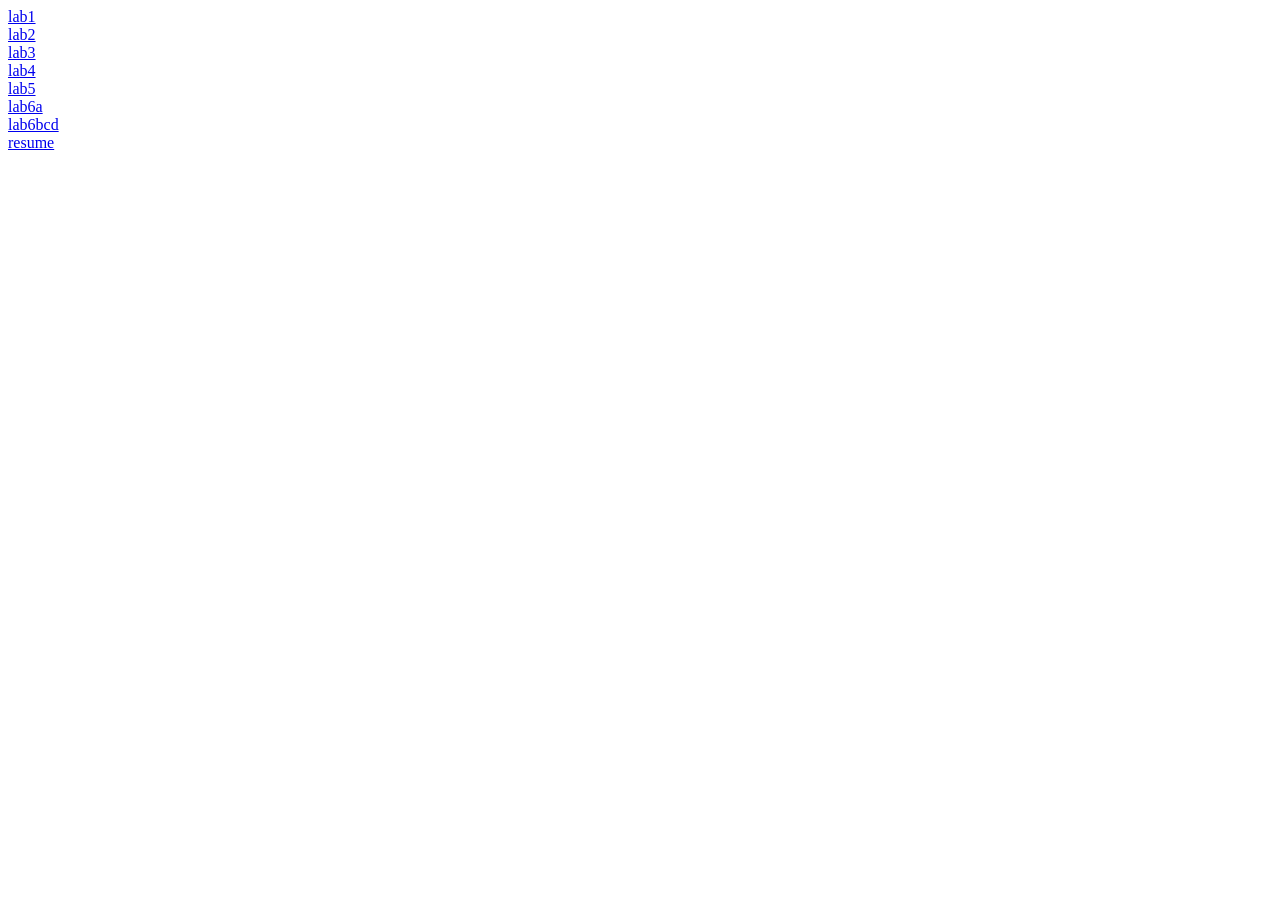
<file: index.html>
<!DOCTYPE html>
<html lang="en">
<head>
<meta charset="UTF-8">
<title>Portfolio</title>
<body>
  <a href="lab1.html">lab1</a><br>
  <a href="lab2.html">lab2</a><br>
  <a href="lab3.html">lab3</a><br>
   <a href="lab4.xml">lab4</a><br>
   <a href="lab5.php">lab5</a><br>
    <a href="lab6a.php">lab6a</a><br>
  <a href="lab6bcd.php">lab6bcd</a><br>

  <a href="resume.html">resume</a>
</body>
</html>
</file>
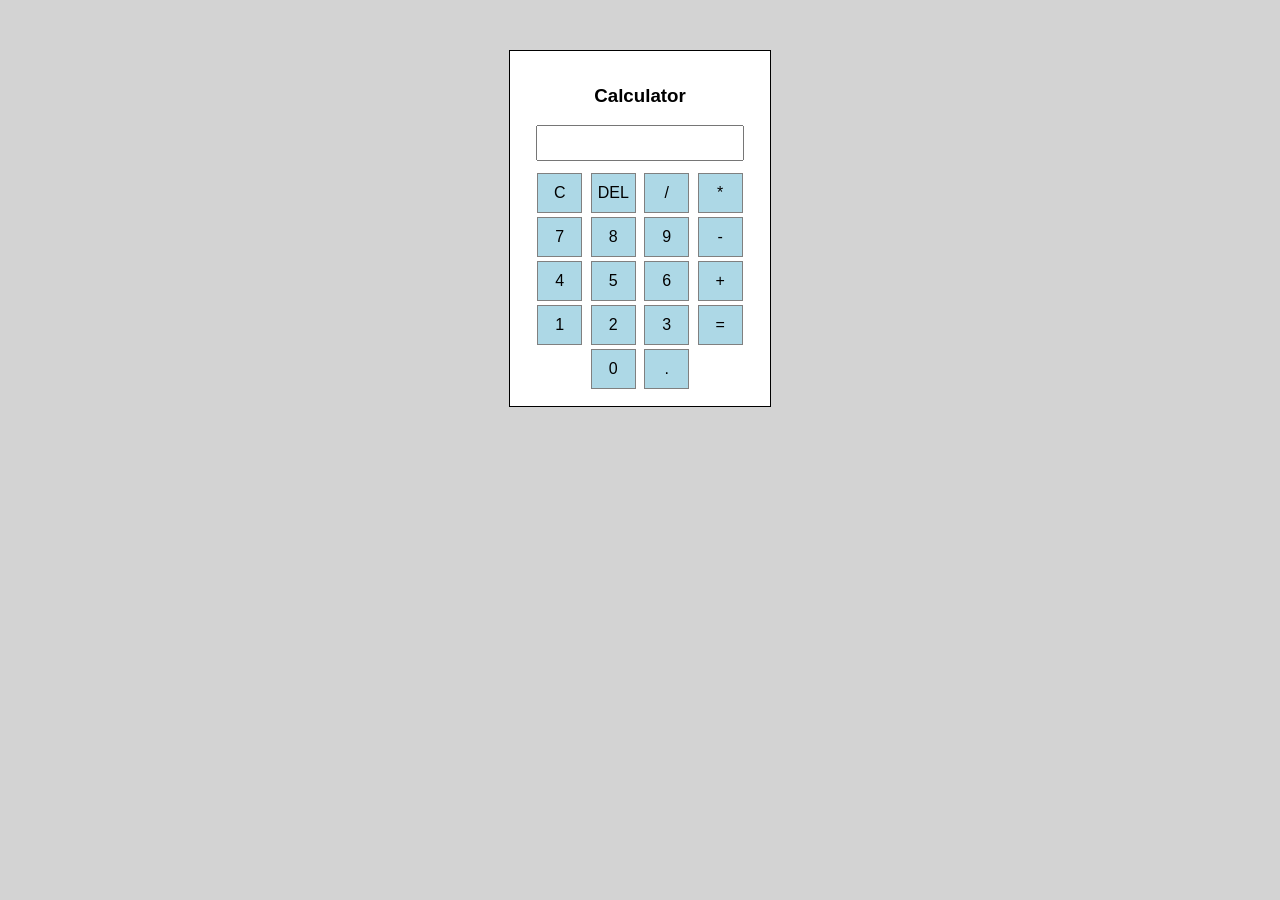
<file: lab1.html>
<!DOCTYPE html>
<html>
<head>
    <title>Simple Calculator</title>

    <style>
        body {
            font-family: Arial;
            text-align: center;
            margin-top: 50px;
            background-color: lightgray;
        }

        .calculator {
            background-color: white;
            width: 230px;
            margin: auto;
            padding: 15px;
            border: 1px solid black;
        }

        input {
            width: 200px;
            height: 30px;
            margin-bottom: 10px;
            font-size: 18px;
        }

        button {
            width: 45px;
            height: 40px;
            margin: 2px;
            font-size: 16px;
            background-color: lightblue;
            border: 1px solid gray;
            cursor: pointer;
        }

        button:hover {
            background-color: skyblue;
        }
    </style>
</head>

<body>

    <div class="calculator">
        <h3>Calculator</h3>

        <input type="text" id="display" readonly>

        <br>

        <button onclick="clearDisplay()">C</button>
        <button onclick="del()">DEL</button>
        <button onclick="append('/')">/</button>
        <button onclick="append('*')">*</button><br>

        <button onclick="append('7')">7</button>
        <button onclick="append('8')">8</button>
        <button onclick="append('9')">9</button>
        <button onclick="append('-')">-</button><br>

        <button onclick="append('4')">4</button>
        <button onclick="append('5')">5</button>
        <button onclick="append('6')">6</button>
        <button onclick="append('+')">+</button><br>

        <button onclick="append('1')">1</button>
        <button onclick="append('2')">2</button>
        <button onclick="append('3')">3</button>
        <button onclick="calculate()">=</button><br>

        <button onclick="append('0')">0</button>
        <button onclick="append('.')">.</button>
    </div>

    <script>
        let display = document.getElementById("display");

        function append(value) {
            display.value += value;
        }

        function clearDisplay() {
            display.value = "";
        }

        function del() {
            display.value = display.value.slice(0, -1);
        }

        function calculate() {
            try {
                if (!display.value ||
                    !/^[0-9+\-*/.() ]+$/.test(display.value)) {
                    throw new Error();
                }

                let result = Function(
                    '"use strict"; return (' + display.value + ')'
                )();

                display.value =
                    Number.isFinite(result) ? result : "Error";
            } catch {
                display.value = "Error";
            }
        }
    </script>

</body>
</html>
</file>
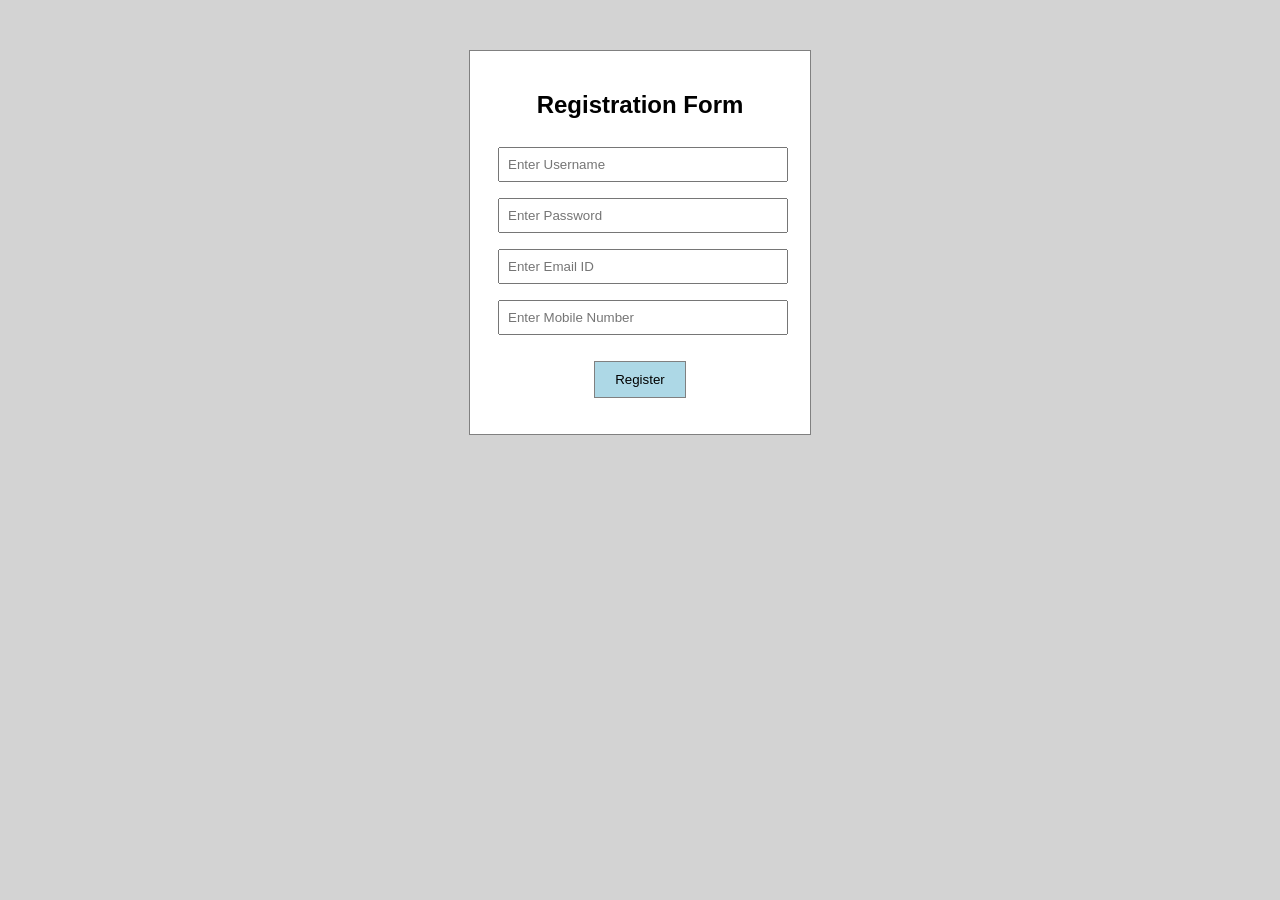
<file: lab3.html>
<!DOCTYPE html>
<html>
<head>
    <title>Registration Page</title>

    <style>
        body {
            font-family: Arial;
            background-color: lightgray;
            text-align: center;
        }

        form {
            background-color: white;
            width: 300px;
            margin: 50px auto;
            padding: 20px;
            border: 1px solid gray;
        }

        input {
            width: 90%;
            padding: 8px;
            margin: 8px;
        }

        button {
            padding: 10px 20px;
            background-color: lightblue;
            border: 1px solid gray;
            cursor: pointer;
        }

        #message {
            color: red;
        }
    </style>
</head>

<body>

    <form onsubmit="return validateForm()">
        <h2>Registration Form</h2>

        <input type="text" id="username"
               placeholder="Enter Username">
        <br>

        <input type="password" id="password"
               placeholder="Enter Password">
        <br>

        <input type="text" id="email"
               placeholder="Enter Email ID">
        <br>

        <input type="text" id="mobile"
               placeholder="Enter Mobile Number">
        <br><br>

        <button type="submit">Register</button>

        <p id="message"></p>
    </form>

    <script>
        function validateForm() {
            let username = document.getElementById("username").value.trim();
            let password = document.getElementById("password").value;
            let email = document.getElementById("email").value.trim();
            let mobile = document.getElementById("mobile").value.trim();
            let message = document.getElementById("message");

            if (username == "") {
                message.innerHTML = "Please enter username";
                return false;
            }

            if (password.length < 8) {
                message.innerHTML = "Password must be at least 8 characters";
                return false;
            }

            let emailPattern = /^[^\s@]+@[^\s@]+\.[^\s@]+$/;

            if (!emailPattern.test(email)) {
                message.innerHTML = "Enter a valid email ID";
                return false;
            }

            let mobilePattern = /^[0-9]{10}$/;

            if (!mobilePattern.test(mobile)) {
                message.innerHTML = "Enter a valid 10-digit mobile number";
                return false;
            }

            message.style.color = "green";
            message.innerHTML = "Registration successful!";
            alert("Registration Completed Successfully!");
            return false;
        }
    </script>

</body>
</html>
</file>
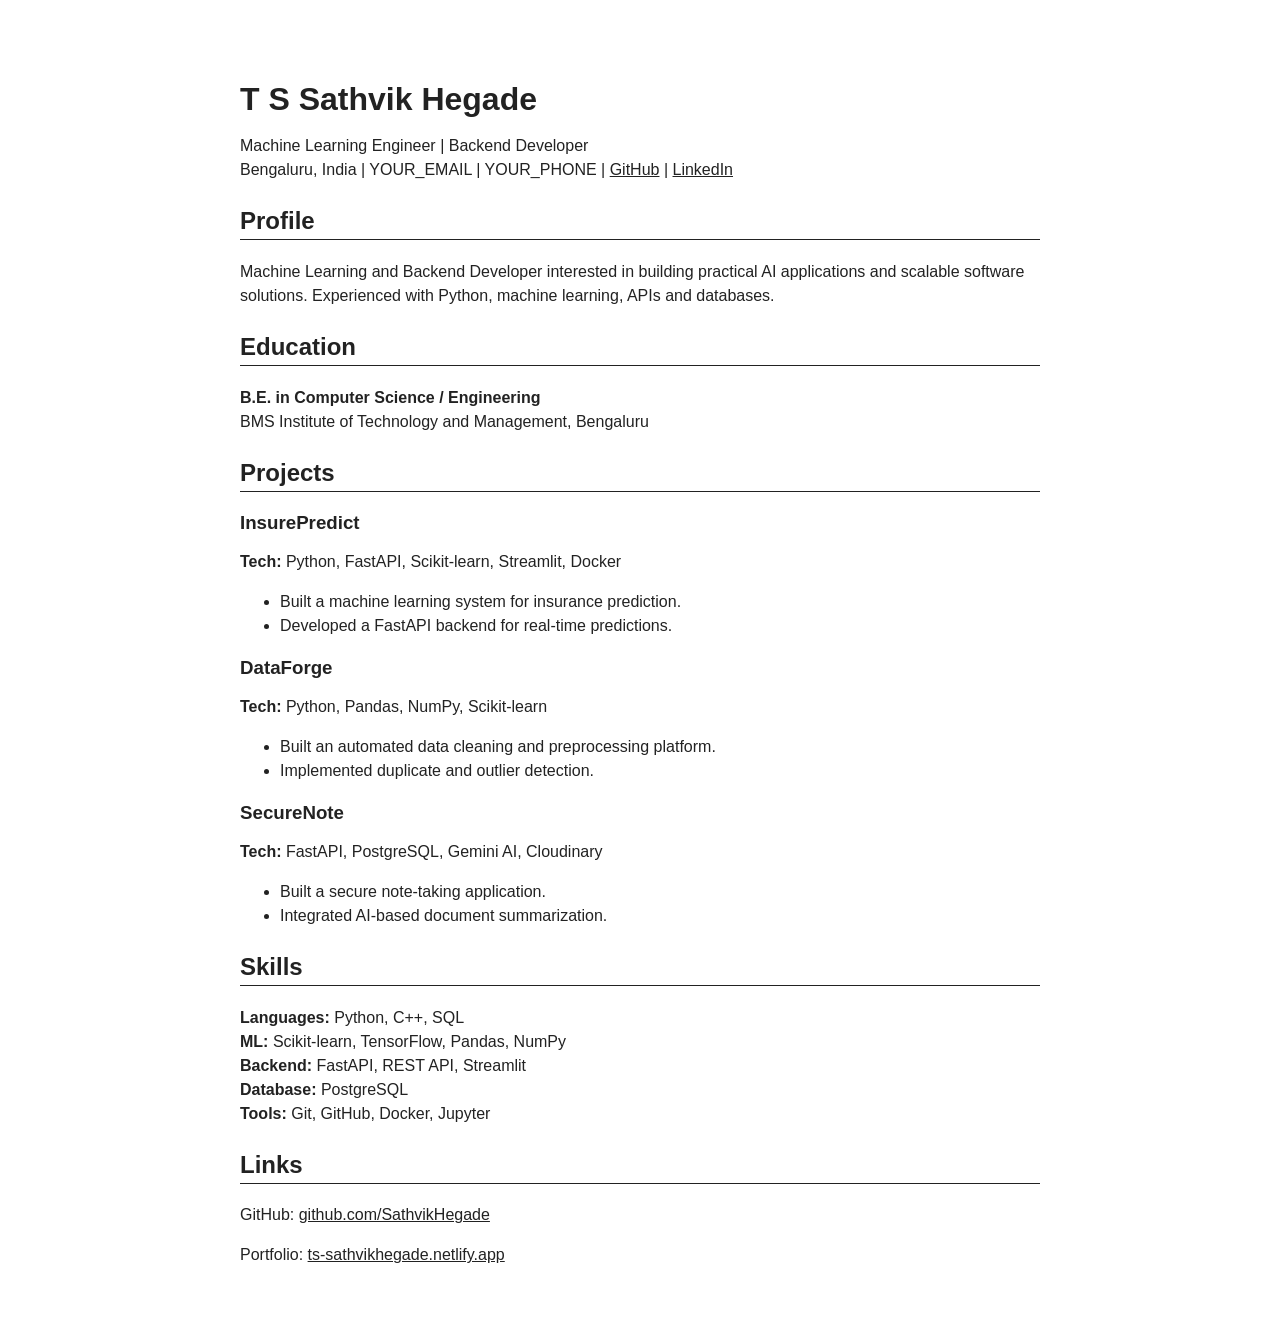
<file: resume.html>
<!DOCTYPE html>
<html>
<head>
    <title>Sathvik Hegade - Resume</title>

    <style>
        body {
            font-family: Arial, sans-serif;
            max-width: 800px;
            margin: 40px auto;
            padding: 20px;
            color: #222;
        }

        h1 {
            margin-bottom: 5px;
        }

        h2 {
            border-bottom: 1px solid #222;
            padding-bottom: 4px;
            margin-top: 25px;
        }

        h3 {
            margin-bottom: 3px;
        }

        p, li {
            line-height: 1.5;
        }

        a {
            color: #222;
        }
    </style>
</head>

<body>

    <h1>T S Sathvik Hegade</h1>

    <p>
        Machine Learning Engineer | Backend Developer<br>
        Bengaluru, India |
        YOUR_EMAIL |
        YOUR_PHONE |
        <a href="https://github.com/SathvikHegade">GitHub</a> |
        <a href="#">LinkedIn</a>
    </p>

    <h2>Profile</h2>

    <p>
        Machine Learning and Backend Developer interested in building
        practical AI applications and scalable software solutions.
        Experienced with Python, machine learning, APIs and databases.
    </p>


    <h2>Education</h2>

    <p>
        <strong>B.E. in Computer Science / Engineering</strong><br>
        BMS Institute of Technology and Management, Bengaluru
    </p>


    <h2>Projects</h2>

    <h3>InsurePredict</h3>
    <p>
        <strong>Tech:</strong> Python, FastAPI, Scikit-learn, Streamlit, Docker
    </p>
    <ul>
        <li>Built a machine learning system for insurance prediction.</li>
        <li>Developed a FastAPI backend for real-time predictions.</li>
    </ul>


    <h3>DataForge</h3>
    <p>
        <strong>Tech:</strong> Python, Pandas, NumPy, Scikit-learn
    </p>
    <ul>
        <li>Built an automated data cleaning and preprocessing platform.</li>
        <li>Implemented duplicate and outlier detection.</li>
    </ul>


    <h3>SecureNote</h3>
    <p>
        <strong>Tech:</strong> FastAPI, PostgreSQL, Gemini AI, Cloudinary
    </p>
    <ul>
        <li>Built a secure note-taking application.</li>
        <li>Integrated AI-based document summarization.</li>
    </ul>


    <h2>Skills</h2>

    <p>
        <strong>Languages:</strong> Python, C++, SQL<br>
        <strong>ML:</strong> Scikit-learn, TensorFlow, Pandas, NumPy<br>
        <strong>Backend:</strong> FastAPI, REST API, Streamlit<br>
        <strong>Database:</strong> PostgreSQL<br>
        <strong>Tools:</strong> Git, GitHub, Docker, Jupyter
    </p>


    <h2>Links</h2>

    <p>
        GitHub:
        <a href="https://github.com/SathvikHegade">
            github.com/SathvikHegade
        </a>
    </p>

    <p>
        Portfolio:
        <a href="https://ts-sathvikhegade.netlify.app/">
            ts-sathvikhegade.netlify.app
        </a>
    </p>

</body>
</html>
</file>
